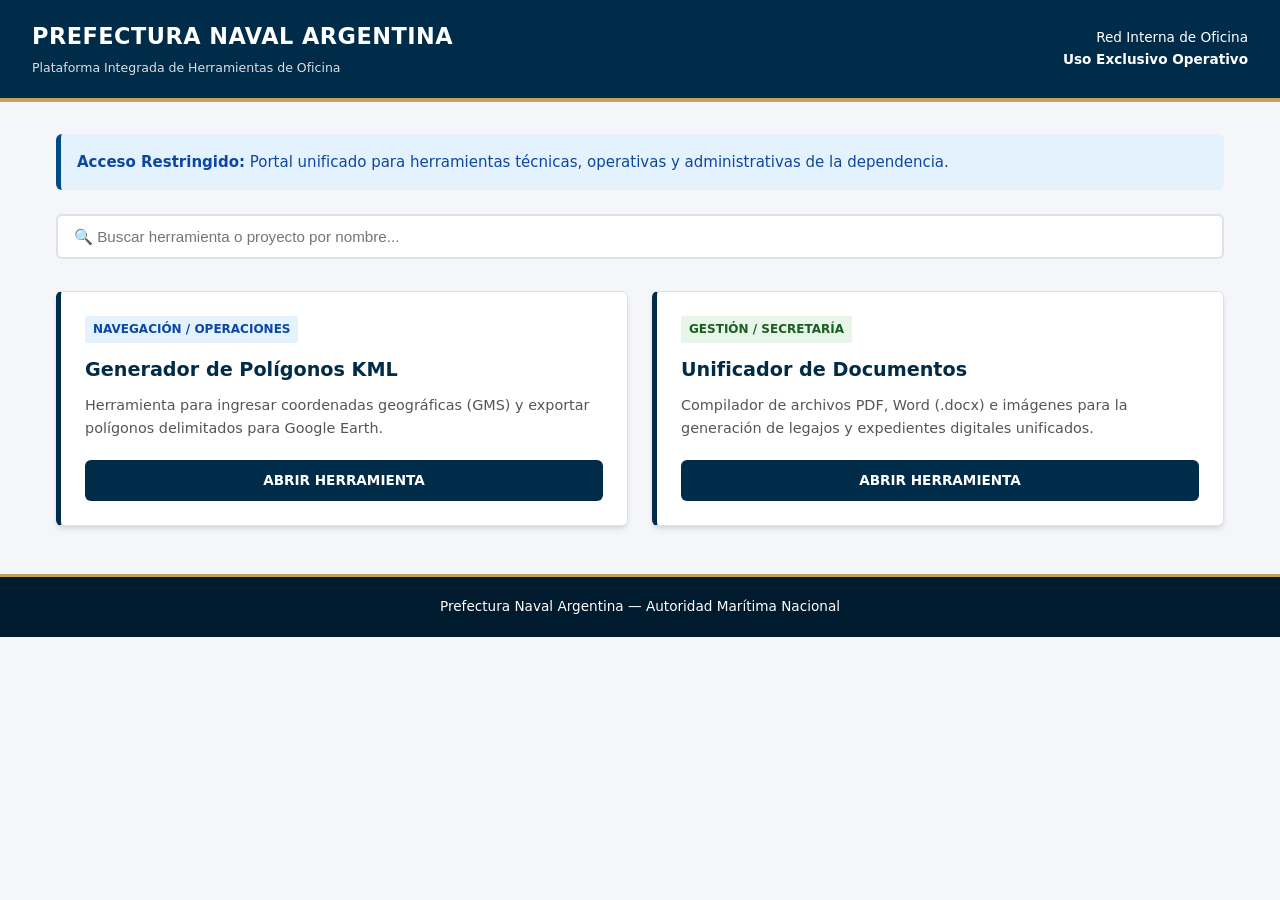
<file: index.html>
<!DOCTYPE html>
<html lang="es">
<head>
  <meta charset="UTF-8">
  <meta name="viewport" content="width=device-width, initial-scale=1.0">
  <title>Portal de Servicios Internos — Prefectura Naval Argentina</title>
  <link rel="stylesheet" href="estilo.css">
</head>
<body>

  <!-- Encabezado Institucional -->
  <header class="pna-header">
    <div>
      <h1>Prefectura Naval Argentina</h1>
      <small style="opacity: 0.85;">Plataforma Integrada de Herramientas de Oficina</small>
    </div>
    <div style="text-align: right; font-size: 0.85rem;">
      <div>Red Interna de Oficina</div>
      <strong>Uso Exclusivo Operativo</strong>
    </div>
  </header>

  <!-- Contenido Principal -->
  <main class="pna-container">

    <div class="pna-alert">
      <strong>Acceso Restringido:</strong> Portal unificado para herramientas técnicas, operativas y administrativas de la dependencia.
    </div>

    <!-- Buscador Dinámico -->
    <input 
      type="text" 
      id="inputBuscador" 
      class="pna-search-bar" 
      placeholder="🔍 Buscar herramienta o proyecto por nombre..." 
      onkeyup="filtrarProyectos()"
    >

    <!-- Grilla de Accesos a Proyectos -->
    <div class="pna-grid" id="grillaProyectos">

      <!-- Proyecto 1: Polígono KML -->
      <div class="pna-project-card">
        <div>
          <span class="pna-card-badge badge-operativo">Navegación / Operaciones</span>
          <h2 class="pna-project-title">Generador de Polígonos KML</h2>
          <p class="pna-project-desc">Herramienta para ingresar coordenadas geográficas (GMS) y exportar polígonos delimitados para Google Earth.</p>
        </div>
        <a href="poligono.html" class="btn-pna btn-pna-primary" style="text-align:center;">Abrir Herramienta</a>
      </div>

      <!-- Proyecto 2: Unificar Documentos -->
      <div class="pna-project-card">
        <div>
          <span class="pna-card-badge badge-admin">Gestión / Secretaría</span>
          <h2 class="pna-project-title">Unificador de Documentos</h2>
          <p class="pna-project-desc">Compilador de archivos PDF, Word (.docx) e imágenes para la generación de legajos y expedientes digitales unificados.</p>
        </div>
        <a href="unificador.html" class="btn-pna btn-pna-primary" style="text-align:center;">Abrir Herramienta</a>
      </div>

    </div>

  </main>

  <!-- Pie de Página -->
  <footer class="pna-footer">
    <p>Prefectura Naval Argentina — Autoridad Marítima Nacional</p>
  </footer>

  <script>
    function filtrarProyectos() {
      const input = document.getElementById('inputBuscador').value.toLowerCase();
      const tarjetas = document.querySelectorAll('#grillaProyectos .pna-project-card');

      tarjetas.forEach(tarjeta => {
        const texto = tarjeta.textContent.toLowerCase();
        tarjeta.style.display = texto.includes(input) ? "flex" : "none";
      });
    }
  </script>

</body>
</html>
</file>
<file: estilo.css>
/* ==========================================================================
   PREFECTURA NAVAL ARGENTINA - HOJA DE ESTILOS INSTITUCIONAL BASE
   Versión: 2.0 | Uso: Portal Intranet / Red Interna de Oficina
   ========================================================================== */

/* 1. VARIABLES INSTITUCIONALES */
:root {
  /* Paleta Cromática PNA */
  --pna-azul-principal: #002B49;    /* Azul Marino Institucional */
  --pna-azul-oscuro: #001A2E;       /* Azul Profundo / Fondos */
  --pna-azul-secundario: #004B87;   /* Azul Medio / Interacción */
  --pna-dorado: #C5A059;            /* Dorado Distintivo */
  --pna-blanco: #FFFFFF;            
  --pna-gris-claro: #F4F6F9;        /* Fondo General */
  --pna-gris-medio: #DEE2E6;        /* Bordes */
  --pna-texto: #1C252C;             /* Texto Principal */

  /* Estados y Alertas */
  --pna-rojo-alerta: #D32F2F;
  --pna-verde-exito: #2E7D32;
  --pna-amarillo-aviso: #F57F17;

  /* Estructura */
  --fuente-principal: 'Segoe UI', system-ui, -apple-system, sans-serif;
  --sombras: 0 4px 6px -1px rgba(0, 0, 0, 0.1), 0 2px 4px -1px rgba(0, 0, 0, 0.06);
  --radio-borde: 6px;
}

/* 2. REINICIO Y BASE */
*, *::before, *::after {
  box-sizing: border-box;
  margin: 0;
  padding: 0;
}

body {
  font-family: var(--fuente-principal);
  background-color: var(--pna-gris-claro);
  color: var(--pna-texto);
  line-height: 1.6;
  font-size: 15px;
}

/* 3. ENCABEZADO INSTITUCIONAL */
.pna-header {
  background-color: var(--pna-azul-principal);
  color: var(--pna-blanco);
  padding: 1.2rem 2rem;
  border-bottom: 4px solid var(--pna-dorado);
  display: flex;
  justify-content: space-between;
  align-items: center;
}

.pna-header h1 {
  font-size: 1.4rem;
  font-weight: 700;
  letter-spacing: 0.5px;
  text-transform: uppercase;
  margin: 0;
}

/* 4. COMPONENTES Y BOTONES */
.btn-pna {
  display: inline-block;
  padding: 0.6rem 1.2rem;
  font-weight: 600;
  text-decoration: none;
  border-radius: var(--radio-borde);
  border: none;
  cursor: pointer;
  transition: all 0.2s ease;
  font-size: 0.85rem;
  text-transform: uppercase;
}

.btn-pna-primary {
  background-color: var(--pna-azul-principal);
  color: var(--pna-blanco);
}

.btn-pna-primary:hover {
  background-color: var(--pna-azul-secundario);
}

/* 5. TARJETAS DE PROYECTO Y GRILLA */
.pna-container {
  max-width: 1200px;
  margin: 2rem auto;
  padding: 0 1rem;
}

.pna-search-bar {
  width: 100%;
  padding: 0.75rem 1rem;
  font-size: 0.95rem;
  border: 2px solid var(--pna-gris-medio);
  border-radius: var(--radio-borde);
  margin-bottom: 2rem;
  outline: none;
  background-color: var(--pna-blanco);
}

.pna-search-bar:focus {
  border-color: var(--pna-azul-secundario);
}

.pna-grid {
  display: grid;
  grid-template-columns: repeat(auto-fit, minmax(320px, 1fr));
  gap: 1.5rem;
}

.pna-project-card {
  background-color: var(--pna-blanco);
  border: 1px solid var(--pna-gris-medio);
  border-left: 5px solid var(--pna-azul-principal);
  border-radius: var(--radio-borde);
  padding: 1.5rem;
  box-shadow: var(--sombras);
  transition: transform 0.2s ease, box-shadow 0.2s ease;
  display: flex;
  flex-direction: column;
  justify-content: space-between;
}

.pna-project-card:hover {
  transform: translateY(-3px);
  box-shadow: 0 8px 15px rgba(0, 0, 0, 0.12);
}

.pna-card-badge {
  display: inline-block;
  font-size: 0.75rem;
  font-weight: 700;
  padding: 0.25rem 0.5rem;
  border-radius: 3px;
  text-transform: uppercase;
  margin-bottom: 0.75rem;
  width: fit-content;
}

.badge-operativo { background-color: #E3F2FD; color: #0D47A1; }
.badge-admin { background-color: #E8F5E9; color: #1B5E20; }

.pna-project-title {
  font-size: 1.2rem;
  color: var(--pna-azul-principal);
  margin-bottom: 0.5rem;
}

.pna-project-desc {
  font-size: 0.9rem;
  color: #555;
  margin-bottom: 1.25rem;
  flex-grow: 1;
}

.pna-alert {
  padding: 1rem;
  border-radius: var(--radio-borde);
  margin-bottom: 1.5rem;
  border-left: 5px solid var(--pna-azul-secundario);
  background-color: #E3F2FD;
  color: #0D47A1;
}

/* 6. PIE DE PÁGINA */
.pna-footer {
  background-color: var(--pna-azul-oscuro);
  color: var(--pna-blanco);
  text-align: center;
  padding: 1.2rem;
  margin-top: 3rem;
  border-top: 3px solid var(--pna-dorado);
  font-size: 0.85rem;
}
</file>
